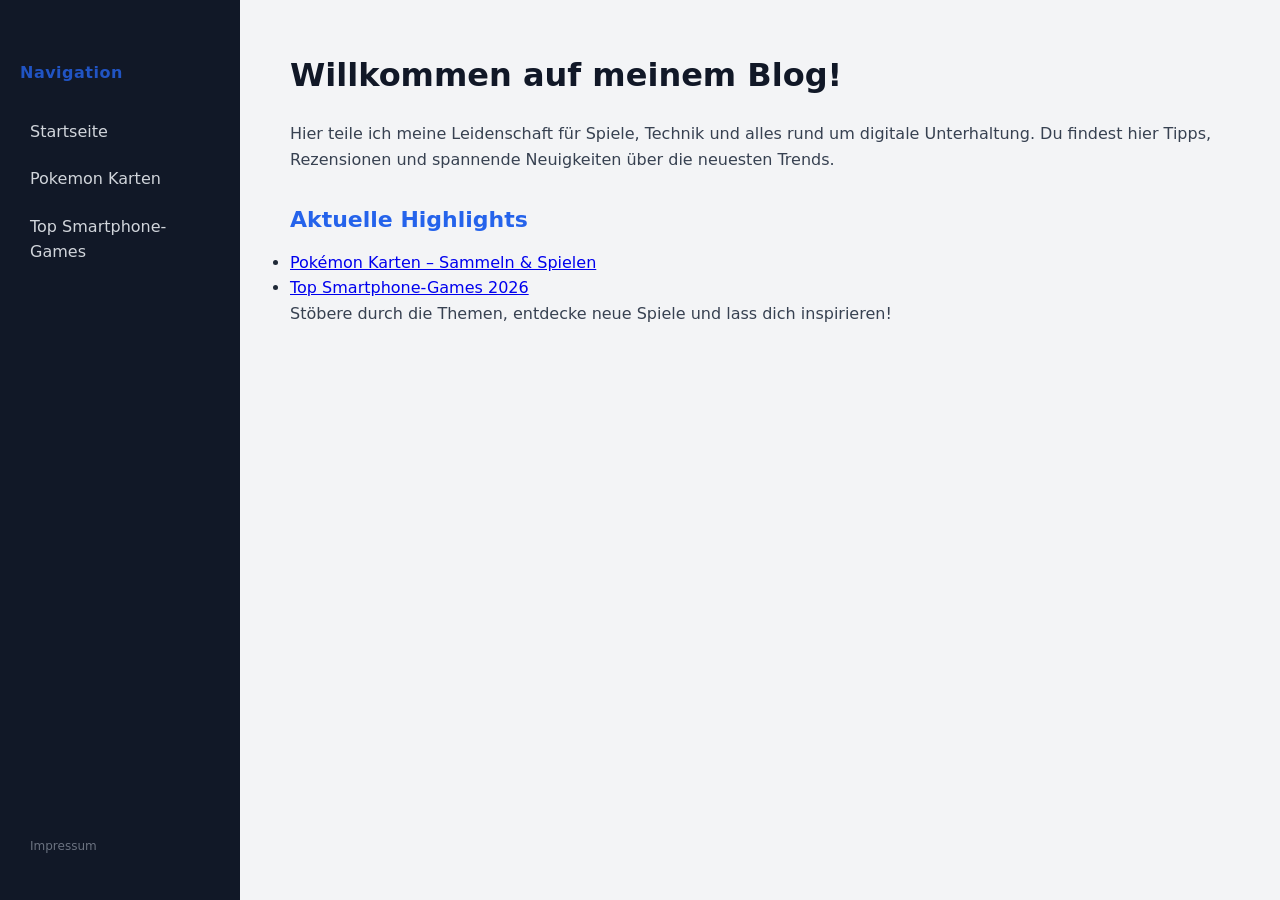
<file: index.html>
<!DOCTYPE html>
<html lang="de">
<head>
  <meta charset="UTF-8">
  <meta name="viewport" content="width=device-width, initial-scale=1.0">
  <title>Mein Blog - Startseite</title>
  <link rel="stylesheet" href="style.css">
</head>
<body>

  <div class="sidebar">
  <div class="sidebar-top">
    <h2>Navigation</h2>
    <a href="index.html">Startseite</a>
    <a href="thema1/thema1.html">Pokemon Karten</a>
    <a href="thema2/thema2.html">Top Smartphone-Games</a>
  </div>

  <div class="sidebar-bottom">
    <a href="impressum.html" class="impressum-link">Impressum</a>
  </div>
</div>

 <section class="homepage-intro">
  <h1>Willkommen auf meinem Blog!</h1>
  <p>Hier teile ich meine Leidenschaft für Spiele, Technik und alles rund um digitale Unterhaltung.  
     Du findest hier Tipps, Rezensionen und spannende Neuigkeiten über die neuesten Trends.</p>

  <h2>Aktuelle Highlights</h2>
  <ul>
    <li><a href="thema1/thema1.html">Pokémon Karten – Sammeln & Spielen</a></li>
    <li><a href="thema2/thema2.html">Top Smartphone-Games 2026</a></li>
  </ul>

  <p>Stöbere durch die Themen, entdecke neue Spiele und lass dich inspirieren!</p>
</section>

</body>
</html>
</file>
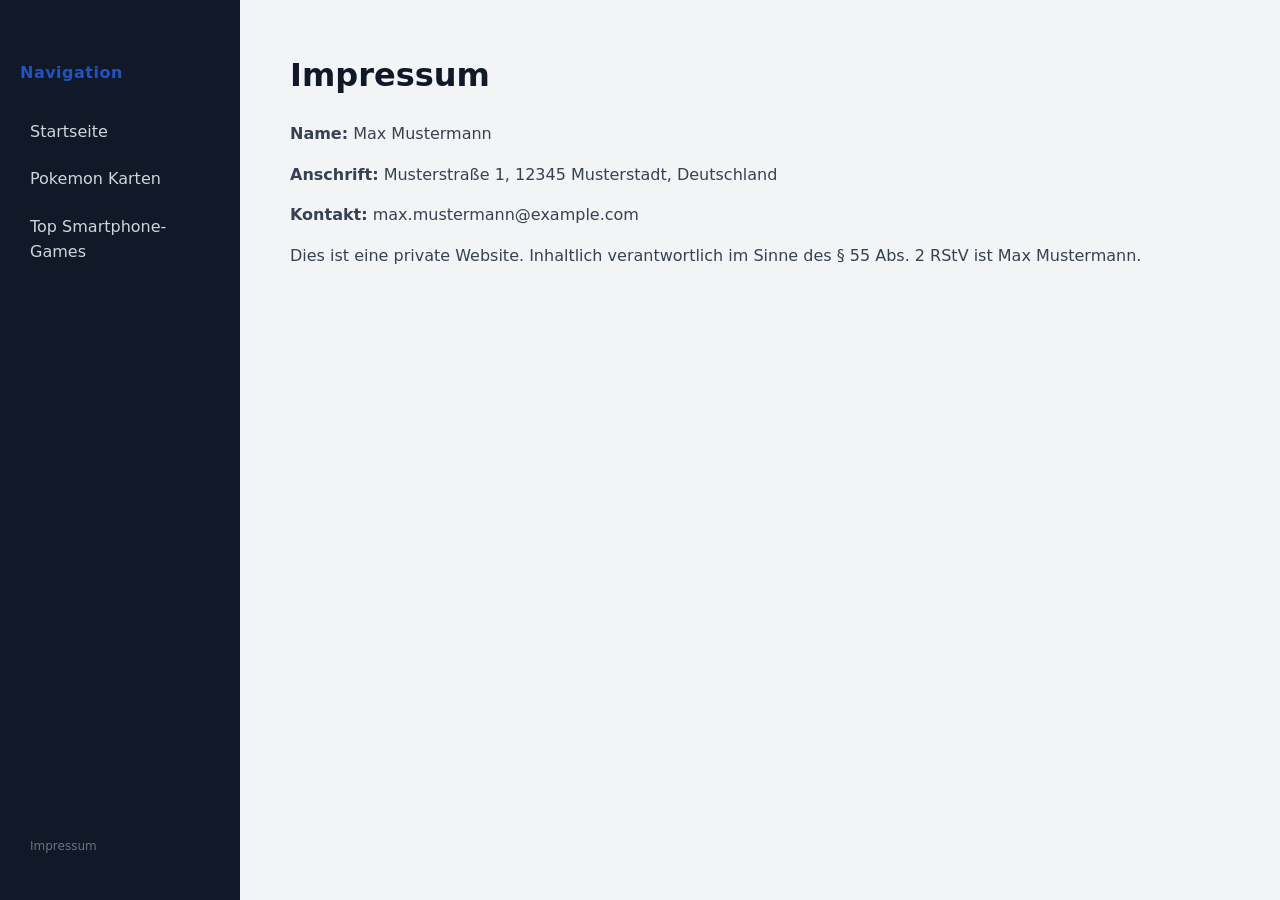
<file: impressum.html>
<!DOCTYPE html>
<html lang="de">
<head>
  <meta charset="UTF-8">
  <meta name="viewport" content="width=device-width, initial-scale=1.0">
  <title>Impressum</title>
  <link rel="stylesheet" href="style.css">
</head>
<body>

  <div class="sidebar">
  <div class="sidebar-top">
    <h2>Navigation</h2>
    <a href="index.html">Startseite</a>
    <a href="thema1/thema1.html">Pokemon Karten</a>
    <a href="thema2/thema2.html">Top Smartphone-Games</a>
  </div>

  <div class="sidebar-bottom">
    <a href="impressum.html" class="impressum-link">Impressum</a>
  </div>
</div>

  <div class="main-content">
    <h1>Impressum</h1>
    <p><strong>Name:</strong> Max Mustermann</p>
    <p><strong>Anschrift:</strong> Musterstraße 1, 12345 Musterstadt, Deutschland</p>
    <p><strong>Kontakt:</strong> max.mustermann@example.com</p>
    <p>Dies ist eine private Website. Inhaltlich verantwortlich im Sinne des § 55 Abs. 2 RStV ist Max Mustermann.</p>
  </div>

</body>
</html>
</file>
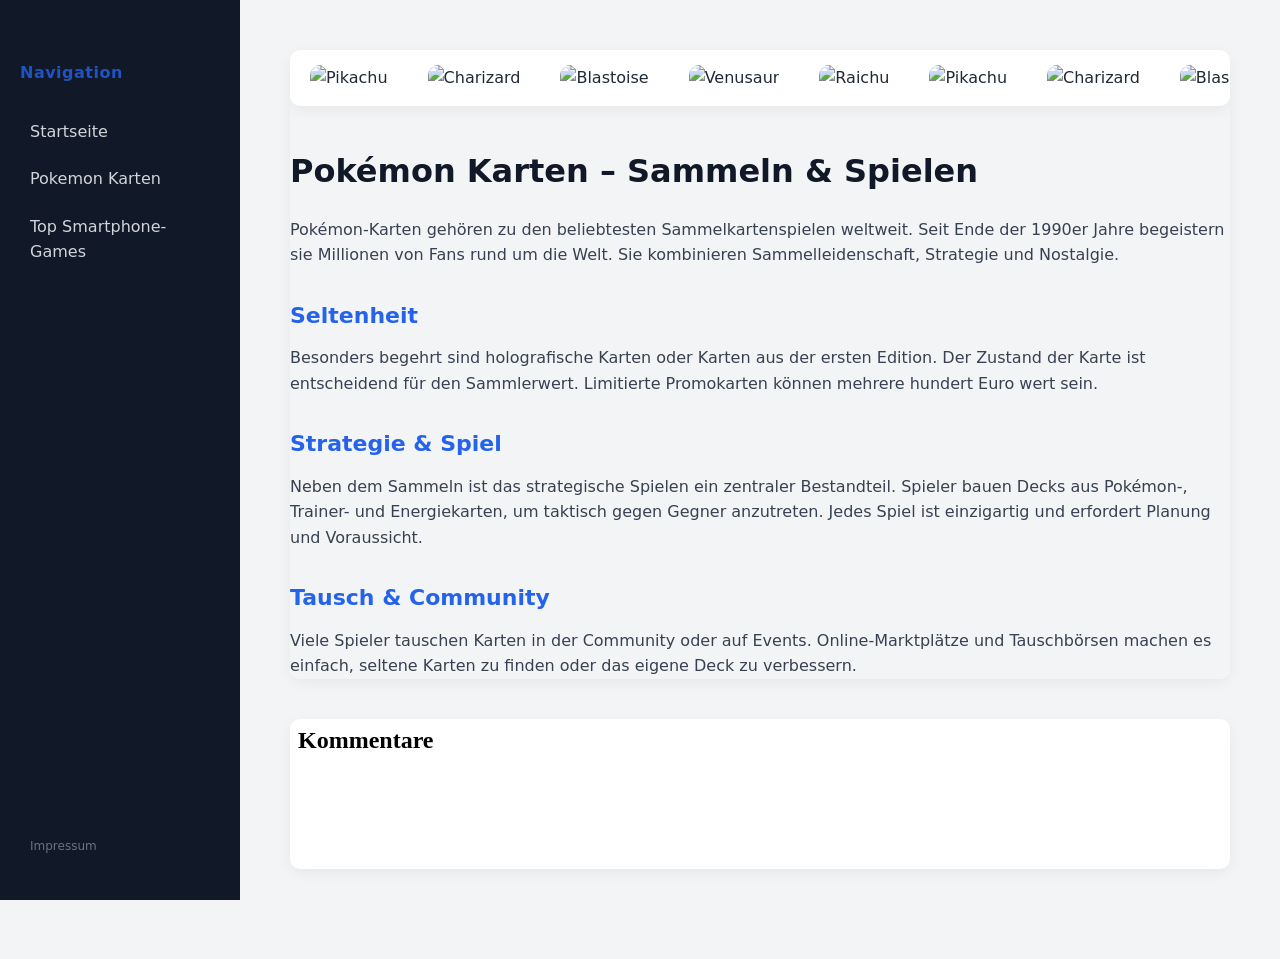
<file: thema1/thema1.html>
<!DOCTYPE html>
<html lang="de">
<head>
  <meta charset="UTF-8">
  <meta name="viewport" content="width=device-width, initial-scale=1.0">
  <title>Pokemon Karten</title>
  <link rel="stylesheet" href="../style.css">
  <link rel="shortcut icon" href="/favicon.ico" type="image/x-icon">
</head>
<body>

  <div class="sidebar">
  <div class="sidebar-top">
    <h2>Navigation</h2>
    <a href="../index.html">Startseite</a>
    <a href="thema1.html">Pokemon Karten</a>
    <a href="../thema2/thema2.html">Top Smartphone-Games</a>
  </div>

  <div class="sidebar-bottom">
    <a href="../impressum.html" class="impressum-link">Impressum</a>
  </div>
</div>

  

  <div class="main-content">
    <!-- EINZIGES FRAME für Ticker + Artikel -->
    <iframe class="content-frame" src="thema1-content.html" scrolling="no"></iframe>     
    
    <!-- SEPARATES FRAME für Kommentare -->
    <iframe class="comment-frame" src="thema1-comments.html" scrolling="no"></iframe>
  </div>

  <script>
    // Automatisches Resizing beider iframes
    function resizeIframe(iframe) {
      try {
        const height = iframe.contentWindow.document.body.scrollHeight;
        iframe.style.height = height + 'px';
      } catch(e) {}
    }

    const contentIframe = document.querySelector('.content-frame');
    const commentIframe = document.querySelector('.comment-frame');

    contentIframe.onload = () => {
      resizeIframe(contentIframe);
      setTimeout(() => resizeIframe(contentIframe), 500);
      setTimeout(() => resizeIframe(contentIframe), 1500);
      setTimeout(() => resizeIframe(contentIframe), 3000);
    }

    commentIframe.onload = () => {
      resizeIframe(commentIframe);
      setTimeout(() => resizeIframe(commentIframe), 500);
      setTimeout(() => resizeIframe(commentIframe), 1500);
      setTimeout(() => resizeIframe(commentIframe), 3000);
    }

  </script>

</body>
</html>
</file>
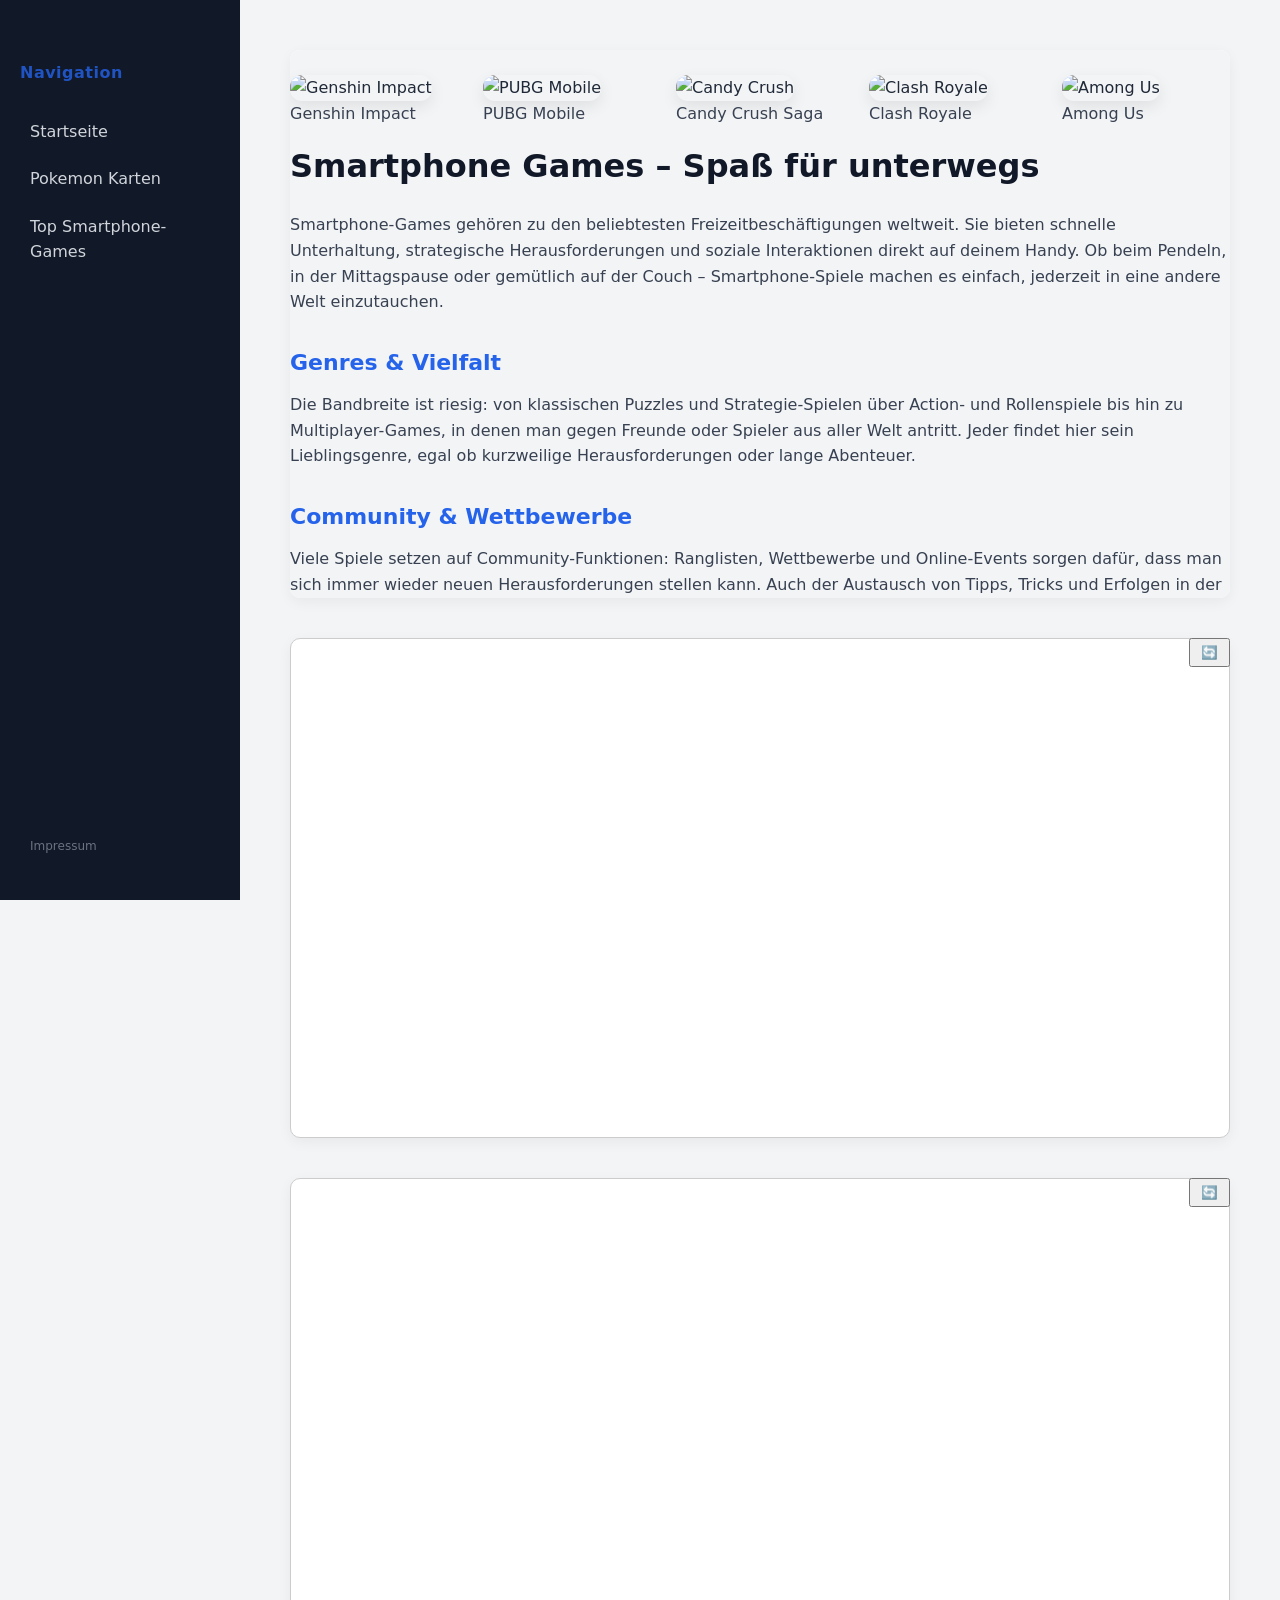
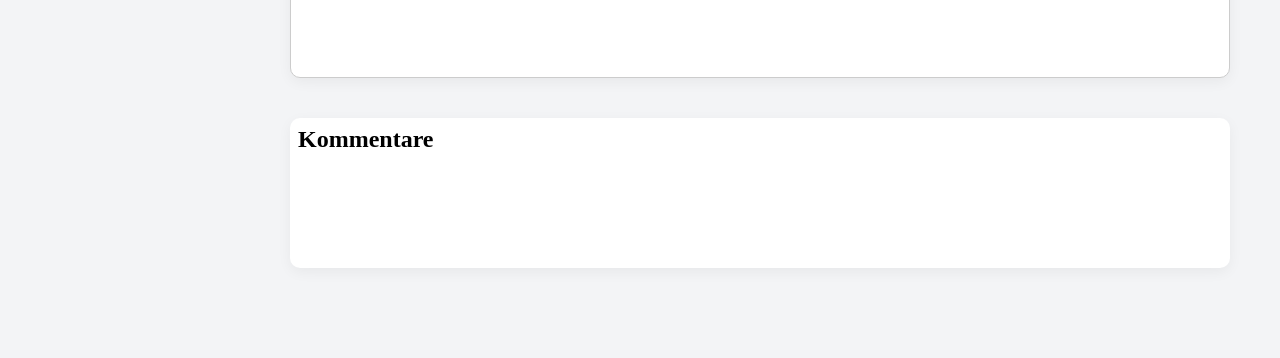
<file: thema2/thema2.html>
<!DOCTYPE html>
<html lang="de">
<head>
  <meta charset="UTF-8">
  <meta name="viewport" content="width=device-width, initial-scale=1.0">
  <title>Smartphone-Games</title>
  <link rel="stylesheet" href="../style.css">
</head>
<body>

 <div class="sidebar">
  <div class="sidebar-top">
    <h2>Navigation</h2>
    <a href="../index.html">Startseite</a>
    <a href="../thema1/thema1.html">Pokemon Karten</a>
    <a href="thema2.html">Top Smartphone-Games</a>
  </div>

  <div class="sidebar-bottom">
    <a href="../impressum.html" class="impressum-link">Impressum</a>
  </div>
</div>

  <div class="main-content">
    <!-- EINZIGES FRAME für Ticker + Artikel -->
    <iframe class="content-frame" src="thema2-content.html" scrolling="no"></iframe>

    <div style="position: relative; margin-bottom: 20px;">
    <!-- Refresh Button -->
    <button id="refreshBtn" style="position: absolute; top: 0; right: 0; z-index: 10; padding: 5px 10px;">
    🔄
    </button>

    <!-- IFrame -->
    <iframe id="myFrame" class="content-frame" src="https://christoph-blank.github.io/games/minesweeper/index.html" scrolling="no" style="width:100%; height:500px; border:1px solid #ccc;"></iframe>
    </div>

    <div style="position: relative; margin-bottom: 20px;">
    <!-- Refresh Button -->
    <button id="refreshBtn" style="position: absolute; top: 0; right: 0; z-index: 10; padding: 5px 10px;">
    🔄
    </button>

    <!-- IFrame -->
    <iframe id="myFrame" class="content-frame" src="https://christoph-blank.github.io/games/bank/index.html" scrolling="no" style="width:100%; height:500px; border:1px solid #ccc;"></iframe>
    </div>

    <!-- SEPARATES FRAME für Kommentare -->
    <iframe class="comment-frame" src="thema2-comments.html" scrolling="no"></iframe>
  </div>

  <script>
    // Automatisches Resizing beider iframes
    function resizeIframe(iframe) {
      try {
        const height = iframe.contentWindow.document.body.scrollHeight;
        iframe.style.height = height + 'px';
      } catch(e) {}
    }

    const contentIframe = document.querySelector('.content-frame');
    const commentIframe = document.querySelector('.comment-frame');

    contentIframe.onload = () => {
      resizeIframe(contentIframe);
      setTimeout(() => resizeIframe(contentIframe), 500);
      setTimeout(() => resizeIframe(contentIframe), 1500);
      setTimeout(() => resizeIframe(contentIframe), 3000);
    }

    commentIframe.onload = () => {
      resizeIframe(commentIframe);
      setTimeout(() => resizeIframe(commentIframe), 500);
      setTimeout(() => resizeIframe(commentIframe), 1500);
      setTimeout(() => resizeIframe(commentIframe), 3000);
    }

    const iframe = document.getElementById('myFrame');
    const button = document.getElementById('refreshBtn');

    button.addEventListener('click', () => {
      iframe.src = iframe.src; // lädt das IFrame neu
    });
  </script>

</body>
</html>
</file>
<file: style.css>
/* ===== RESET ===== */
* {
  box-sizing: border-box;
  margin: 0;
  padding: 0;
}

/* ===== BODY ===== */
body {
  font-family: system-ui, -apple-system, BlinkMacSystemFont, "Segoe UI", sans-serif;
  background: #f3f4f6;
  color: #1f2937;
  line-height: 1.6;
}

/* ===== SIDEBAR ===== */
.sidebar {
  width: 240px;
  background: #111827;
  color: white;
  padding: 30px 20px;
  min-height: 100vh;
  position: fixed;
  left: 0;
  top: 0;

  display: flex;
  flex-direction: column;
  justify-content: space-between;
}

.sidebar h2 {
  font-size: 16px;
  margin-bottom: 25px;
  opacity: 0.8;
  letter-spacing: 0.5px;
}

.sidebar a {
  display: block;
  color: #d1d5db;
  text-decoration: none;
  padding: 8px 10px;
  border-radius: 6px;
  margin-bottom: 6px;
  transition: background 0.2s ease, transform 0.2s ease;
}

.sidebar a:hover {
  background: #1f2937;
  transform: translateX(3px);
  color: #fff;
}

.sidebar .impressum-link {
  font-size: 12px;
  color: #6b7280;
}

.sidebar .impressum-link:hover {
  color: #fff;
}

/* ===== MAIN CONTENT ===== */
.main-content,
.homepage-intro {
  margin-left: 240px;
  padding: 50px 50px;
}

/* ===== WRAPPER (VOLLE BREITE) ===== */
.article-wrapper {
  width: 100%;
  max-width: 1200px; /* breiter als vorher */
  margin: 0 auto;
}

/* ===== IFRAMES ===== */
.content-frame,
.comment-frame {
  width: 100%;
  border: none;
  display: block;
  margin-bottom: 40px;
  background: #ffffff;
  border-radius: 10px;
  box-shadow: 0 4px 14px rgba(0,0,0,0.05);
}

/* ===== TYPOGRAFIE ===== */
h1 {
  font-size: 32px;
  margin-bottom: 20px;
  font-weight: 600;
  color: #111827;
}

h2 {
  font-size: 22px;
  margin-top: 30px;
  margin-bottom: 12px;
  color: #2563eb;
}

p {
  margin-bottom: 15px;
  color: #374151;
}

/* ===== CARD TICKER ===== */
.card-ticker {
  width: 100%;
  overflow: hidden;
  background: #ffffff;
  border-radius: 10px;
  margin-bottom: 40px;
  padding: 15px 0;
  box-shadow: 0 4px 14px rgba(0,0,0,0.05);
}

.card-track {
  display: flex;
  flex-wrap: nowrap;
  width: max-content;
  animation: scrollCards 25s linear infinite;
}

.card-track img {
  height: 180px;
  margin: 0 20px;
  object-fit: contain;
  border-radius: 10px;
  transition: transform 0.3s ease;
}

.card-track img:hover {
  transform: scale(1.07);
}

@keyframes scrollCards {
  0% { transform: translateX(0); }
  100% { transform: translateX(-50%); }
}

.card-ticker:hover .card-track {
  animation-play-state: paused;
}

/* ===== GAME GRID ===== */
.top-games .game-grid {
  display: grid;
  grid-template-columns: repeat(auto-fit, minmax(140px, 1fr));
  gap: 25px;
  margin-top: 25px;
}

.top-games .game img {
  width: 100%;
  border-radius: 12px;
  box-shadow: 0 6px 16px rgba(0,0,0,0.08);
  transition: 0.3s;
}

.top-games .game img:hover {
  transform: scale(1.05);
}

/* ===== RESPONSIVE ===== */
@media (max-width: 900px) {

  .sidebar {
    position: relative;
    width: 100%;
    min-height: auto;
  }

  .main-content,
  .homepage-intro {
    margin-left: 0;
    padding: 30px 20px;
  }

  .article-wrapper {
    max-width: 100%;
  }
}
</file>
